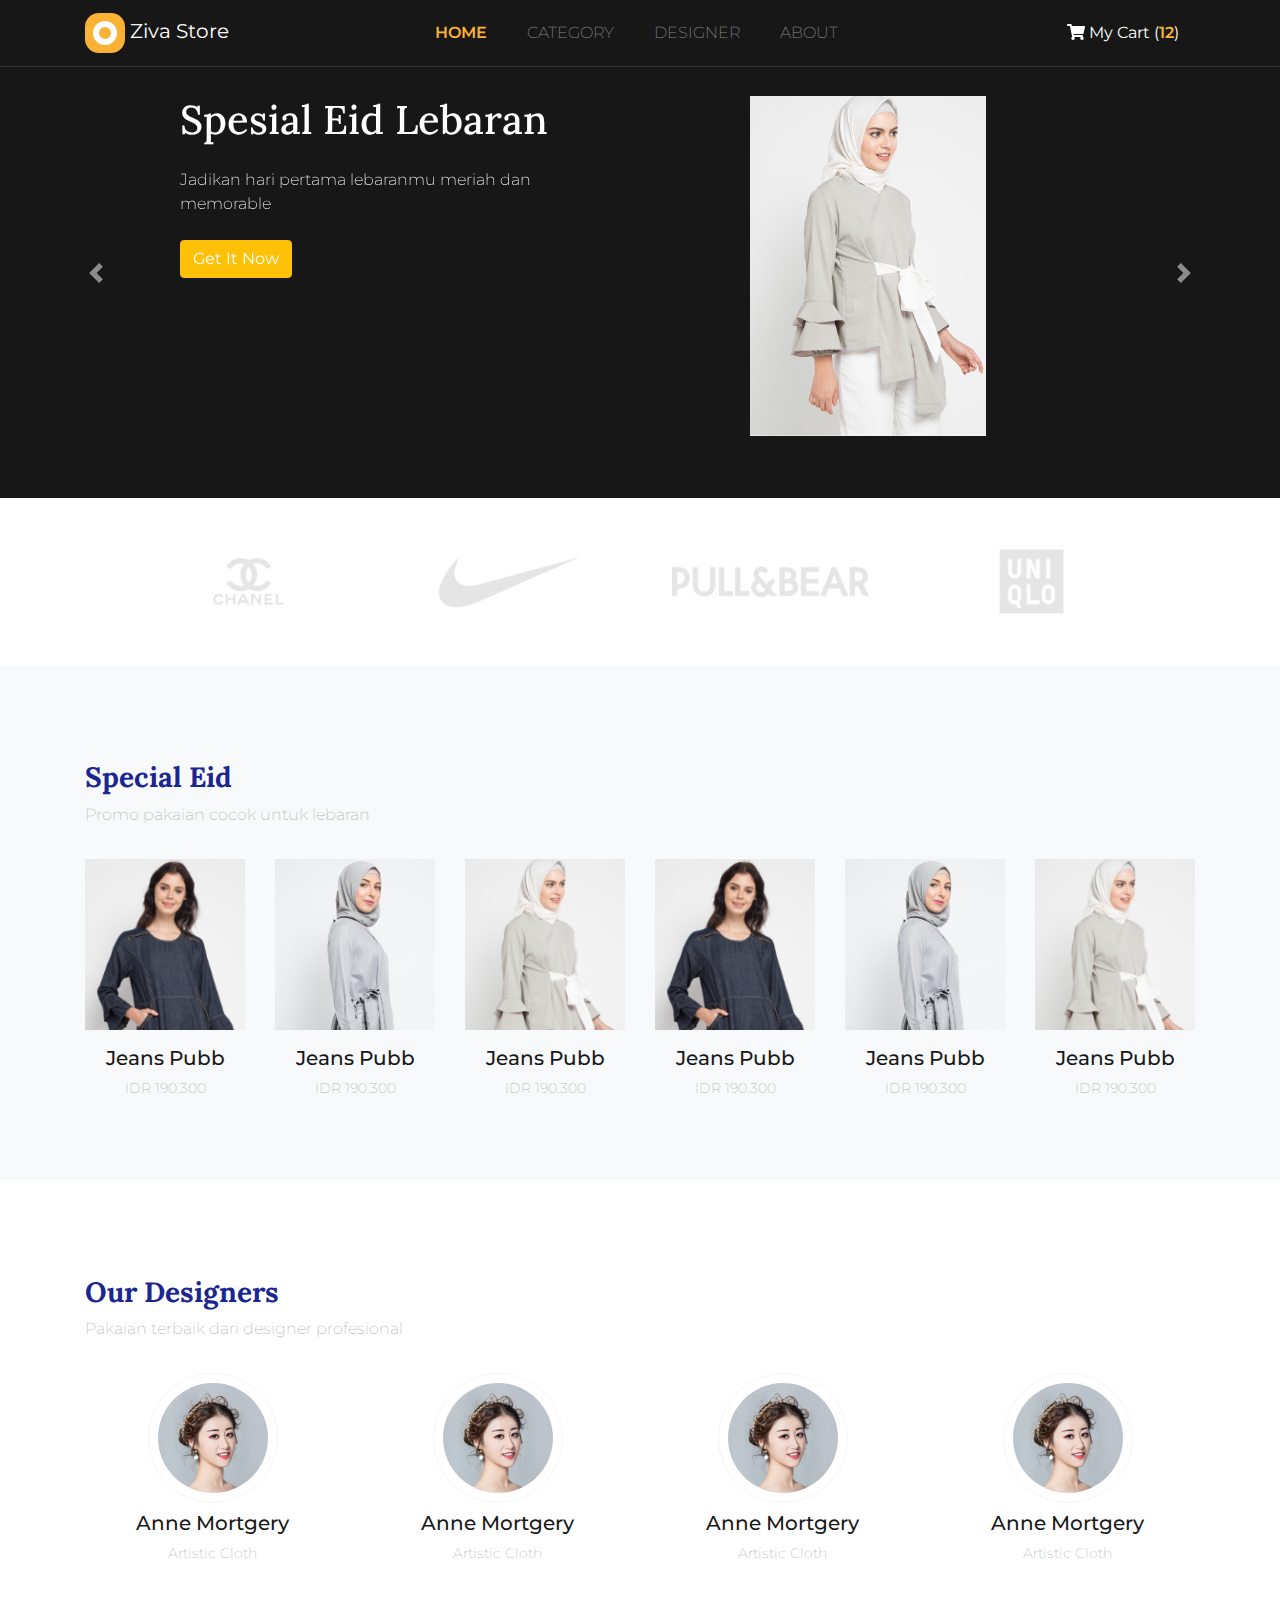
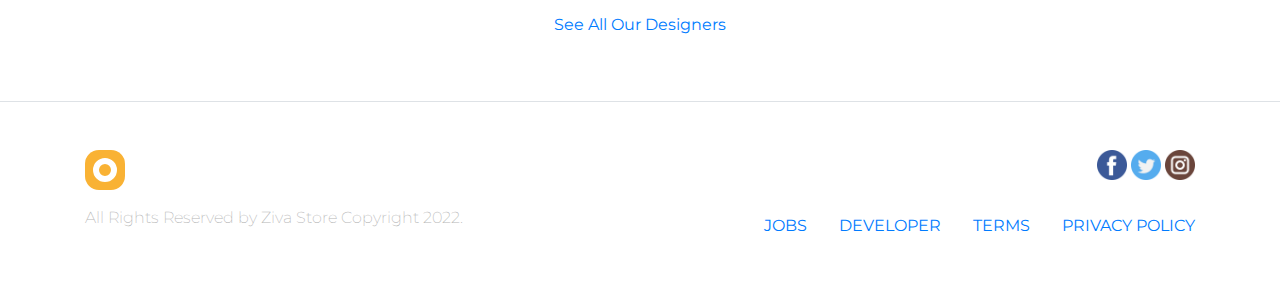
<file: index.html>
<!doctype html>
<html lang="en">

<head>
  <!-- Required meta tags -->
  <meta charset="utf-8">
  <meta name="viewport" content="width=device-width, initial-scale=1, shrink-to-fit=no">

  <!-- Bootstrap CSS -->
  <link rel="stylesheet" href="css/bootstrap.css">

  <!-- Font Awesome -->
  <link rel="stylesheet" href="css/all.css">

  <!-- Google Font -->
  <link href="https://fonts.googleapis.com/css?family=Lora:400,700|Montserrat:200,400,600&display=swap"
    rel="stylesheet">

  <!-- My CSS -->
  <link rel="stylesheet" href="css/style.css">

  <title>Ziva Store</title>
</head>

<body>

  <!-- Navbar -->
  <nav class="navbar navbar-expand-lg navbar-dark fixed-top">
    <div class="container">
      <a class="navbar-brand" href="#">
        <img src="img/logo_small.png" alt="Ziva Store"> 
        <span>Ziva Store</span>
      </a>
      <button class="navbar-toggler" type="button" data-toggle="collapse" data-target="#navbarNav"
        aria-controls="navbarNav" aria-expanded="false" aria-label="Toggle navigation">
        <span class="navbar-toggler-icon"></span>
      </button>
      <div class="collapse navbar-collapse" id="navbarNav">
        <ul class="navbar-nav text-uppercase mx-auto">
          <li class="nav-item active">
            <a class="nav-link" href="#">Home</a>
          </li>
          <li class="nav-item">
            <a class="nav-link" href="#category">Category</a>
          </li>
          <li class="nav-item">
            <a class="nav-link" href="#designer">Designer</a>
          </li>
          <li class="nav-item">
            <a class="nav-link" href="#">About</a>
          </li>
        </ul>
        <a href="cart.html" class="nav-link text-white"><i class="fas fa-shopping-cart"></i> My Cart (<span>12</span>)</a>
      </div>
    </div>
  </nav>
  <!-- Akhir Navbar -->


  <!-- Carousel -->
  <div id="carouselExampleControls" class="carousel slide mt-5" data-ride="carousel">
    <div class="carousel-inner">
      <div class="container">
        <div class="carousel-item active">

          <div class="row pt-5 justify-content-center">
            <div class="col-9 col-sm-4 col-md-6 col-lg-5">
              <h1 class="mb-4">Spesial Eid Lebaran</h1>
              <p class="mb-4">Jadikan hari pertama lebaranmu meriah dan memorable</p>
              <a href="" class="btn btn-warning text-white">Get It Now</a>
            </div>
            <div class="col-3 col-sm-6 col-md-4 col-lg-4 d-none d-sm-block offset-1">
              <img src="img/slideshow/1.png" class="img-fluid">
            </div>
          </div>

        </div>
        <div class="carousel-item">
          <div class="row pt-5 justify-content-center">
            <div class="col-9 col-sm-4 col-md-6 col-lg-5">
              <h1 class="mb-4">Spesial Eid Lebaran</h1>
              <p class="mb-4">Jadikan hari pertama lebaranmu meriah dan memorable</p>
              <a href="" class="btn btn-warning text-white">Get It Now</a>
            </div>
            <div class="col-3 col-sm-6 col-md-4 col-lg-4 d-none d-sm-block offset-1">
              <img src="img/slideshow/1.png" class="img-fluid">
            </div>
          </div>
        </div>
        <div class="carousel-item">
          <div class="row pt-5 justify-content-center">
            <div class="col-9 col-sm-4 col-md-6 col-lg-5">
              <h1 class="mb-4">Spesial Eid Lebaran</h1>
              <p class="mb-4">Jadikan hari pertama lebaranmu meriah dan memorable</p>
              <a href="" class="btn btn-warning text-white">Get It Now</a>
            </div>
            <div class="col-3 col-sm-6 col-md-4 col-lg-4 d-none d-sm-block offset-1">
              <img src="img/slideshow/1.png" class="img-fluid">
            </div>
          </div>
        </div>
      </div>
    </div>
    <a class="carousel-control-prev" href="#carouselExampleControls" role="button" data-slide="prev">
      <span class="carousel-control-prev-icon" aria-hidden="true"></span>
      <span class="sr-only">Previous</span>
    </a>
    <a class="carousel-control-next" href="#carouselExampleControls" role="button" data-slide="next">
      <span class="carousel-control-next-icon" aria-hidden="true"></span>
      <span class="sr-only">Next</span>
    </a>
  </div>
  <!-- Akhir Carousel -->

  <!-- Brands -->
  <section class="brands">
    <div class="container">
      <div class="row p-5 text-center">
        <div class="col-md">
          <img src="img/brand/cc.png" class="img-fluid">
        </div>
        <div class="col-md">
          <img src="img/brand/nike.png" class="img-fluid">
        </div>
        <div class="col-md">
          <img src="img/brand/pnb.png" class="img-fluid">
        </div>
        <div class="col-md">
          <img src="img/brand/uniqlo.png" class="img-fluid">
        </div>
      </div>
    </div>
  </section>
  <!-- Akhir Brands -->


  <!-- Features -->
  <section id="category" class="features bg-light p-5">
    <div class="container">
      <div class="row mt-5 mb-3">
        <div class="col">
          <h3>Special Eid</h3>
          <p>Promo pakaian cocok untuk lebaran</p>
        </div>
      </div>

      <div class="row">
        <div class="col-6 col-sm-4 col-md-3 col-lg-2">
          <figure class="figure">
            <div class="figure-img">
              <img src="img/feature/3.png" class="figure-img img-fluid">
              <a href="single.html" class="d-flex justify-content-center">
                <img src="img/detail.png" class="align-self-center">
              </a>
            </div>
            <figcaption class="figure-caption text-center">
              <h5>Jeans Pubb</h5>
              <p>IDR 190.300</p>
            </figcaption>
          </figure>
        </div>
        <div class="col-6 col-sm-4 col-md-3 col-lg-2">
          <figure class="figure">
            <div class="figure-img">
              <img src="img/feature/1.png" class="figure-img img-fluid">
              <a href="single.html" class="d-flex justify-content-center">
                <img src="img/detail.png" class="align-self-center">
              </a>
            </div>
            <figcaption class="figure-caption text-center">
              <h5>Jeans Pubb</h5>
              <p>IDR 190.300</p>
            </figcaption>
          </figure>
        </div>
        <div class="col-6 col-sm-4 col-md-3 col-lg-2">
          <figure class="figure">
            <div class="figure-img">
              <img src="img/feature/2.png" class="figure-img img-fluid">
              <a href="single.html" class="d-flex justify-content-center">
                <img src="img/detail.png" class="align-self-center">
              </a>
            </div>
            <figcaption class="figure-caption text-center">
              <h5>Jeans Pubb</h5>
              <p>IDR 190.300</p>
            </figcaption>
          </figure>
        </div>
        <div class="col-6 col-sm-4 col-md-3 col-lg-2">
          <figure class="figure">
            <div class="figure-img">
              <img src="img/feature/3.png" class="figure-img img-fluid">
              <a href="single.html" class="d-flex justify-content-center">
                <img src="img/detail.png" class="align-self-center">
              </a>
            </div>
            <figcaption class="figure-caption text-center">
              <h5>Jeans Pubb</h5>
              <p>IDR 190.300</p>
            </figcaption>
          </figure>
        </div>
        <div class="col-6 col-sm-4 col-md-3 col-lg-2">
          <figure class="figure">
            <div class="figure-img">
              <img src="img/feature/1.png" class="figure-img img-fluid">
              <a href="single.html" class="d-flex justify-content-center">
                <img src="img/detail.png" class="align-self-center">
              </a>
            </div>
            <figcaption class="figure-caption text-center">
              <h5>Jeans Pubb</h5>
              <p>IDR 190.300</p>
            </figcaption>
          </figure>
        </div>
        <div class="col-6 col-sm-4 col-md-3 col-lg-2">
          <figure class="figure">
            <div class="figure-img">
              <img src="img/feature/2.png" class="figure-img img-fluid">
              <a href="single.html" class="d-flex justify-content-center">
                <img src="img/detail.png" class="align-self-center">
              </a>
            </div>
            <figcaption class="figure-caption text-center">
              <h5>Jeans Pubb</h5>
              <p>IDR 190.300</p>
            </figcaption>
          </figure>
        </div>
      </div>
    </div>
  </section>
  <!-- Akhir Features -->

  <!-- Designer -->
  <section id="designer" class="designer p-5">
    <div class="container">
      <div class="row mt-5 mb-3">
        <div class="col">
          <h3>Our Designers</h3>
          <p>Pakaian terbaik dari designer profesional</p>
        </div>
      </div>

      <div class="row">
        <div class="col-6 col-sm-3 text-center">
          <figure class="figure">
            <img src="img/designer/1.png" class="figure-img img-fluid">
            <figcaption class="figure-caption text-center">
              <h5>Anne Mortgery</h5>
              <p>Artistic Cloth</p>
            </figcaption>
          </figure>
        </div>
        <div class="col-6 col-sm-3 text-center">
          <figure class="figure">
            <img src="img/designer/1.png" class="figure-img img-fluid">
            <figcaption class="figure-caption text-center">
              <h5>Anne Mortgery</h5>
              <p>Artistic Cloth</p>
            </figcaption>
          </figure>
        </div>
        <div class="col-6 col-sm-3 text-center">
          <figure class="figure">
            <img src="img/designer/1.png" class="figure-img img-fluid">
            <figcaption class="figure-caption text-center">
              <h5>Anne Mortgery</h5>
              <p>Artistic Cloth</p>
            </figcaption>
          </figure>
        </div>
        <div class="col-6 col-sm-3 text-center">
          <figure class="figure">
            <img src="img/designer/1.png" class="figure-img img-fluid">
            <figcaption class="figure-caption text-center">
              <h5>Anne Mortgery</h5>
              <p>Artistic Cloth</p>
            </figcaption>
          </figure>
        </div>
      </div>

      <div class="row m-3">
        <div class="col text-center">
          <a href="">See All Our Designers</a>
        </div>
      </div>
    </div>
  </section>
  <!-- Akhir Designer -->


  <!-- Footer -->
  <footer class="border-top p-5">
    <div class="container">
      <div class="row justify-content-between">
        <div class="col-1">
          <a href="">
            <img src="img/logo_small.png">
          </a>
        </div>
        <div class="col-4 text-right">
          <a href="">
            <img src="img/social/fb.png">
          </a>
          <a href="">
            <img src="img/social/twitter.png">
          </a>
          <a href="">
            <img src="img/social/ig.png">
          </a>
        </div>
      </div>
      <div class="row mt-3 justify-content-between">
        <div class="col-5">
          <p>All Rights Reserved by Ziva Store Copyright 2022.</p>
        </div>
        <div class="col-6">
          <nav class="nav justify-content-end text-uppercase">
            <a class="nav-link active" href="#">Jobs</a>
            <a class="nav-link" href="#">Developer</a>
            <a class="nav-link" href="#">Terms</a>
            <a class="nav-link pr-0" href="#">Privacy Policy</a>
          </nav>
        </div>
      </div>
    </div>
  </footer>
  <!-- Akhir Footer -->






  <!-- Optional JavaScript -->
  <!-- jQuery first, then Popper.js, then Bootstrap JS -->
  <script src="js/jquery-3.4.1.min.js"></script>
  <script src="js/popper.min.js"></script>
  <script src="js/bootstrap.js"></script>
  <script src="js/all.js"></script>
</body>

</html>
</file>
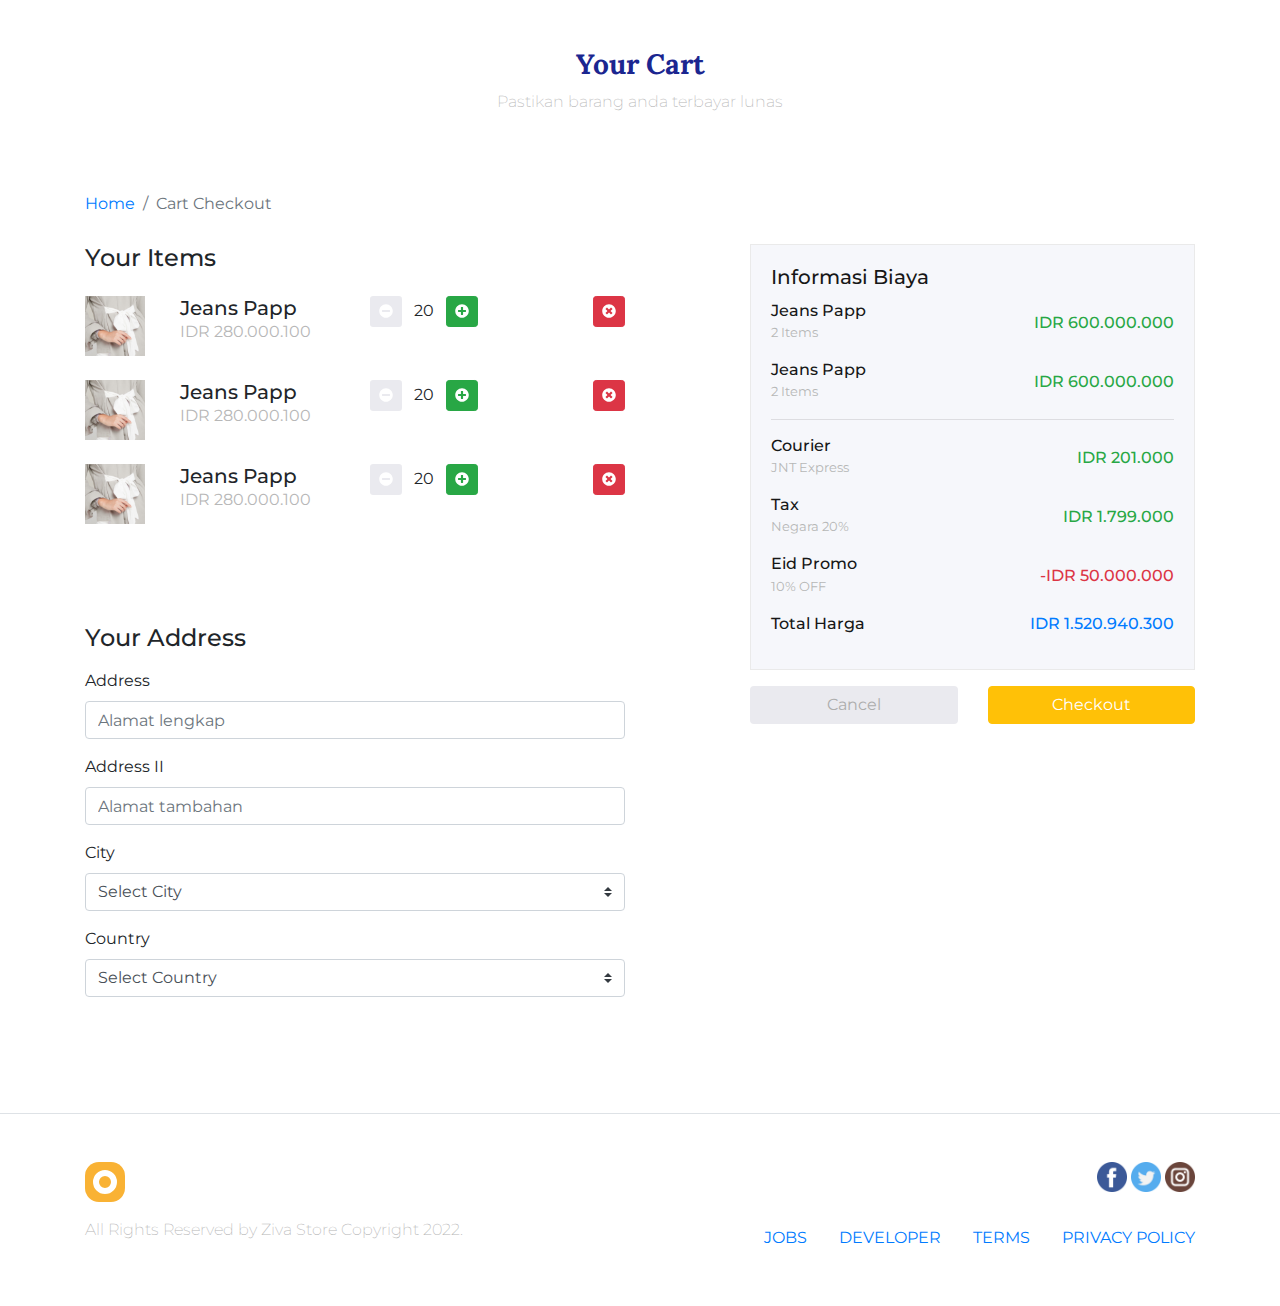
<file: cart.html>
<!doctype html>
<html lang="en">

<head>
  <!-- Required meta tags -->
  <meta charset="utf-8">
  <meta name="viewport" content="width=device-width, initial-scale=1, shrink-to-fit=no">

  <!-- Bootstrap CSS -->
  <link rel="stylesheet" href="css/bootstrap.css">

  <!-- Font Awesome -->
  <link rel="stylesheet" href="css/all.css">

  <!-- Google Font -->
  <link href="https://fonts.googleapis.com/css?family=Lora:400,700|Montserrat:200,400,600&display=swap"
    rel="stylesheet">

  <!-- My CSS -->
  <link rel="stylesheet" href="css/style.css">

  <title>Ziva Store</title>
</head>

<body>

  <div class="container cart-header">
    <div class="row mt-5 text-center">
      <div class="col">
        <h3>Your Cart</h3>
        <p>Pastikan barang anda terbayar lunas</p>
      </div>
    </div>
  </div>

  <!-- Breadcrumbs -->
  <div class="container">
    <nav>
      <ol class="breadcrumb bg-transparent pl-0 cart-breadcrumb">
        <li class="breadcrumb-item"><a href="index.html">Home</a></li>
        <li class="breadcrumb-item active" aria-current="page">Cart Checkout</li>
      </ol>
    </nav>
  </div>


  <!-- Checkout -->
  <section class="checkout">
    <div class="container">
      <div class="row justify-content-between" style="margin-bottom: 100px;">
        <div class="col-lg-6">
          <h4 class="mb-4">Your Items</h4>
          <div class="row mb-4">
            <div class="col-2">
              <img src="img/cart/item1.png">
            </div>
            <div class="col-4">
              <h5 class="m-0">Jeans Papp</h5>
              <p class="m-0" style="color:#B7B7B7;">IDR 280.000.100</p>
            </div>
            <div class="col-4">
              <button type="button" class="btn btn-sm" style="background-color: #EAEAEF; color: white;"><i
                  class="fas fa-minus-circle"></i></button>
              <span class="mx-2">20</span>
              <button type="button" class="btn btn-sm btn-success" style="color: white;"><i
                  class="fas fa-plus-circle"></i></button>
            </div>
            <div class="col-2 text-right">
              <button type="button" class="btn btn-sm btn-danger" style="color: white;"><i
                  class="fas fa-times-circle"></i></button>
            </div>
          </div>
          <div class="row mb-4">
            <div class="col-2">
              <img src="img/cart/item1.png">
            </div>
            <div class="col-4">
              <h5 class="m-0">Jeans Papp</h5>
              <p class="m-0" style="color:#B7B7B7;">IDR 280.000.100</p>
            </div>
            <div class="col-4">
              <button type="button" class="btn btn-sm" style="background-color: #EAEAEF; color: white;"><i
                  class="fas fa-minus-circle"></i></button>
              <span class="mx-2">20</span>
              <button type="button" class="btn btn-sm btn-success" style="color: white;"><i
                  class="fas fa-plus-circle"></i></button>
            </div>
            <div class="col-2 text-right">
              <button type="button" class="btn btn-sm btn-danger" style="color: white;"><i
                  class="fas fa-times-circle"></i></button>
            </div>
          </div>
          <div class="row mb-4">
            <div class="col-2">
              <img src="img/cart/item1.png">
            </div>
            <div class="col-4">
              <h5 class="m-0">Jeans Papp</h5>
              <p class="m-0" style="color:#B7B7B7;">IDR 280.000.100</p>
            </div>
            <div class="col-4">
              <button type="button" class="btn btn-sm" style="background-color: #EAEAEF; color: white;"><i
                  class="fas fa-minus-circle"></i></button>
              <span class="mx-2">20</span>
              <button type="button" class="btn btn-sm btn-success" style="color: white;"><i
                  class="fas fa-plus-circle"></i></button>
            </div>
            <div class="col-2 text-right">
              <button type="button" class="btn btn-sm btn-danger" style="color: white;"><i
                  class="fas fa-times-circle"></i></button>
            </div>
          </div>

          <h4 class="mb-3" style="margin-top: 100px;">Your Address</h4>

          <form>
            <div class="form-group">
              <label for="address">Address</label>
              <input type="text" class="form-control" id="address" placeholder="Alamat lengkap">
            </div>
            <div class="form-group">
              <label for="address2">Address II</label>
              <input type="text" class="form-control" id="address2" placeholder="Alamat tambahan">
            </div>
            <div class="form-group">
              <label for="city">City</label>
              <select class="custom-select">
                <option selected>Select City</option>
                <option value="1">Bandung</option>
                <option value="2">Jakarta</option>
                <option value="3">Surabaya</option>
              </select>
            </div>
            <div class="form-group">
              <label for="country">Country</label>
              <select class="custom-select">
                <option selected>Select Country</option>
                <option value="1">Indonesia</option>
                <option value="2">Malaysia</option>
                <option value="3">Singapore</option>
              </select>
            </div>
          </form>
        </div>

        <div class="col-lg-5">
          <div class="card rounded-0 checkout-detail">
            <div class="card-body">
              <h5 class="card-title">Informasi Biaya</h5>
              <div class="row mb-3">
                <div class="col">
                  <h6 class="m-0">Jeans Papp</h6>
                  <small style="color: #B7B7B7;">2 Items</small>
                </div>
                <div class="col d-flex justify-content-end">
                  <h6 class="m-0 align-self-center text-success">IDR 600.000.000</h6>
                </div>
              </div>
              <div class="row mb-3">
                <div class="col">
                  <h6 class="m-0">Jeans Papp</h6>
                  <small style="color: #B7B7B7;">2 Items</small>
                </div>
                <div class="col d-flex justify-content-end">
                  <h6 class="m-0 align-self-center text-success">IDR 600.000.000</h6>
                </div>
              </div>

              <hr>

              <div class="row mb-3">
                <div class="col">
                  <h6 class="m-0">Courier</h6>
                  <small style="color: #B7B7B7;">JNT Express</small>
                </div>
                <div class="col d-flex justify-content-end">
                  <h6 class="m-0 align-self-center text-success">IDR 201.000</h6>
                </div>
              </div>

              <div class="row mb-3">
                <div class="col">
                  <h6 class="m-0">Tax</h6>
                  <small style="color: #B7B7B7;">Negara 20%</small>
                </div>
                <div class="col d-flex justify-content-end">
                  <h6 class="m-0 align-self-center text-success">IDR 1.799.000</h6>
                </div>
              </div>

              <div class="row mb-3">
                <div class="col">
                  <h6 class="m-0">Eid Promo</h6>
                  <small style="color: #B7B7B7;">10% OFF</small>
                </div>
                <div class="col d-flex justify-content-end">
                  <h6 class="m-0 align-self-center text-danger">-IDR 50.000.000</h6>
                </div>
              </div>

              <div class="row mb-3">
                <div class="col">
                  <h6 class="m-0">Total Harga</h6>
                </div>
                <div class="col d-flex justify-content-end">
                  <h6 class="m-0 align-self-center text-primary">IDR 1.520.940.300</h6>
                </div>
              </div>

            </div>
          </div>

          <div class="row mt-3">
            <div class="col">
              <a href="index.html" type="button" class="btn btn-block"
                style="background-color: #EAEAEF; color: #ADADAD;" >Cancel</a>
            </div>
            <div class="col">
              <button type="button" class="btn btn-warning btn-block text-white" data-toggle="modal"
                data-target="#checkoutModal">Checkout</button>
            </div>
          </div>

        </div>
      </div>
    </div>
  </section>
  <!-- Akhir Checkout -->


  <!-- Modal -->
  <div class="modal fade checkout-modal-success" id="checkoutModal" tabindex="-1" role="dialog"
    aria-labelledby="exampleModalLabel" aria-hidden="true">
    <div class="modal-dialog" role="document">
      <div class="modal-content">
        <div class="modal-body text-center">
          <img src="img/cart/sukses_checkout.png" class="mb-5">
          <h3>Checkout Berhasil</h3>
          <p>Anda akan mendapatkan barang anda <br> dalam beberapa hari</p>
          <button type="button" class="btn mt-3" style="background-color: #EAEAEF; color: #ADADAD;"
            data-dismiss="modal">Home</button>
        </div>
      </div>
    </div>
  </div>



  <!-- Footer -->
  <footer class="border-top p-5">
    <div class="container">
      <div class="row justify-content-between">
        <div class="col-1">
          <a href="">
            <img src="img/logo_small.png">
          </a>
        </div>
        <div class="col-4 text-right">
          <a href="">
            <img src="img/social/fb.png">
          </a>
          <a href="">
            <img src="img/social/twitter.png">
          </a>
          <a href="">
            <img src="img/social/ig.png">
          </a>
        </div>
      </div>
      <div class="row mt-3 justify-content-between">
        <div class="col-5">
          <p>All Rights Reserved by Ziva Store Copyright 2022.</p>
        </div>
        <div class="col-6">
          <nav class="nav justify-content-end text-uppercase">
            <a class="nav-link active" href="#">Jobs</a>
            <a class="nav-link" href="#">Developer</a>
            <a class="nav-link" href="#">Terms</a>
            <a class="nav-link pr-0" href="#">Privacy Policy</a>
          </nav>
        </div>
      </div>
    </div>
  </footer>
  <!-- Akhir Footer -->






  <!-- Optional JavaScript -->
  <!-- jQuery first, then Popper.js, then Bootstrap JS -->
  <script src="js/jquery-3.4.1.min.js"></script>
  <script src="js/popper.min.js"></script>
  <script src="js/bootstrap.js"></script>
  <script src="js/all.js"></script>
</body>

</html>
</file>
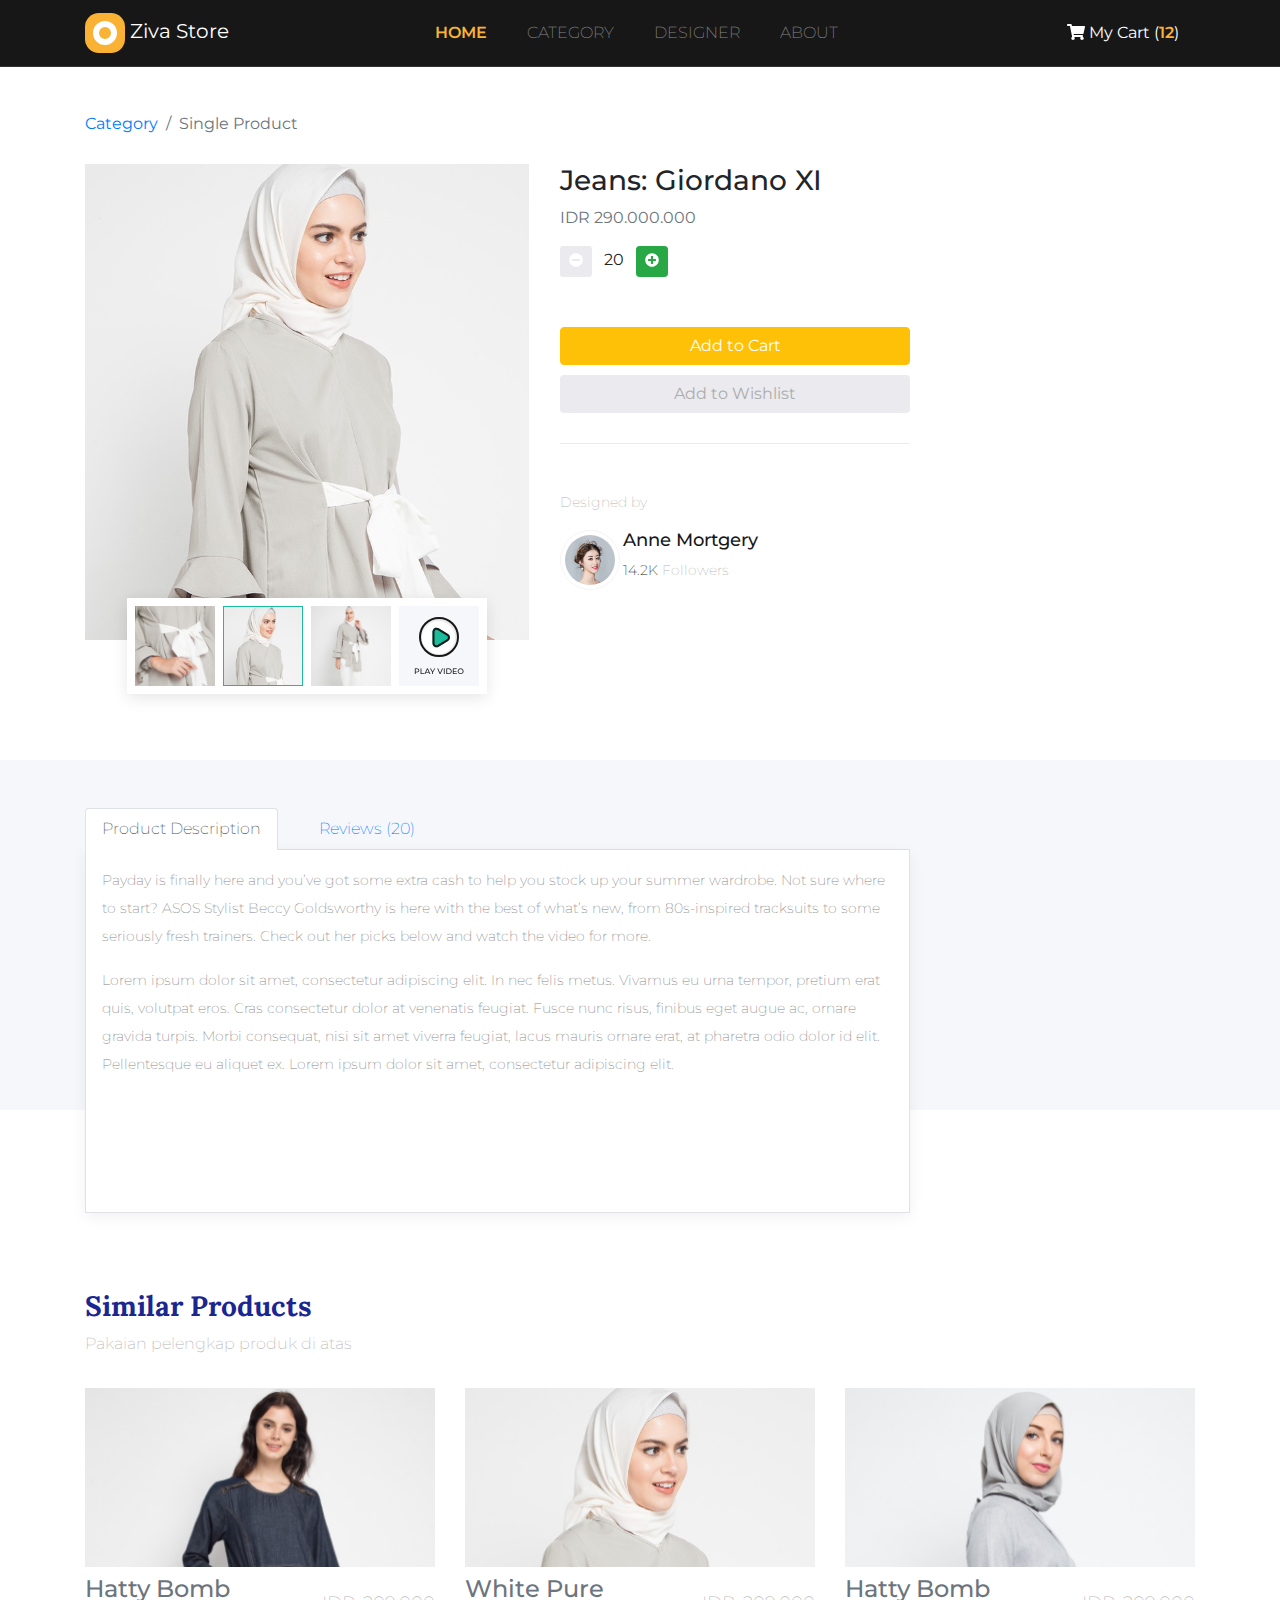
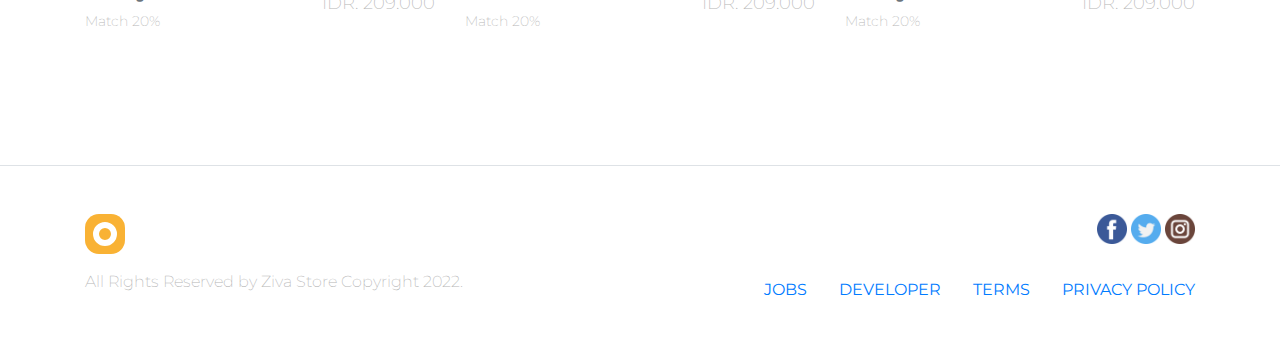
<file: single.html>
<!doctype html>
<html lang="en">

<head>
  <!-- Required meta tags -->
  <meta charset="utf-8">
  <meta name="viewport" content="width=device-width, initial-scale=1, shrink-to-fit=no">

  <!-- Bootstrap CSS -->
  <link rel="stylesheet" href="css/bootstrap.css">

  <!-- Font Awesome -->
  <link rel="stylesheet" href="css/all.css">

  <!-- Google Font -->
  <link href="https://fonts.googleapis.com/css?family=Lora:400,700|Montserrat:200,400,600&display=swap"
    rel="stylesheet">

  <!-- My CSS -->
  <link rel="stylesheet" href="css/style.css">

  <title>Ziva Store</title>
</head>

<body>

  <!-- Navbar -->
  <nav class="navbar navbar-expand-lg navbar-dark fixed-top">
    <div class="container">
      <a class="navbar-brand" href="#">
        <img src="img/logo_small.png" alt="Ziva Store"> 
        <span>Ziva Store</span>
      </a>
      <button class="navbar-toggler" type="button" data-toggle="collapse" data-target="#navbarNav"
        aria-controls="navbarNav" aria-expanded="false" aria-label="Toggle navigation">
        <span class="navbar-toggler-icon"></span>
      </button>
      <div class="collapse navbar-collapse" id="navbarNav">
        <ul class="navbar-nav text-uppercase mx-auto">
          <li class="nav-item active">
            <a class="nav-link" href="index.html">Home</a>
          </li>
          <li class="nav-item">
            <a class="nav-link" href="#">Category</a>
          </li>
          <li class="nav-item">
            <a class="nav-link" href="#">Designer</a>
          </li>
          <li class="nav-item">
            <a class="nav-link" href="#">About</a>
          </li>
        </ul>
        <a href="cart.html" class="nav-link text-white"><i class="fas fa-shopping-cart"></i> My Cart (<span>12</span>)</a>
      </div>
    </div>
  </nav>
  <!-- Akhir Navbar -->

  <!-- Breadcrumbs -->
  <div class="container mt-5">
    <nav>
      <ol class="breadcrumb bg-transparent pl-0">
        <li class="breadcrumb-item"><a href="#">Category</a></li>
        <li class="breadcrumb-item active" aria-current="page">Single Product</li>
      </ol>
    </nav>
  </div>

  <!-- Single Product -->
  <section class="single-product">
    <div class="container">
      <div class="row">
        <div class="col-lg-5">
          <figure class="figure">
            <img src="img/single/1.png" class="figure-img img-fluid">
            <figcaption class="figure-caption product-thumbnail-container d-flex justify-content-between">
              <a href="">
                <img src="img/single/thumbnail/1.png">
              </a>
              <a href="">
                <img src="img/single/thumbnail/2.png">
              </a>
              <a href="">
                <img src="img/single/thumbnail/3.png">
              </a>
              <a href="">
                <img src="img/single/thumbnail/4.png">
              </a>
            </figcaption>
          </figure>
        </div>

        <div class="col-lg-4">
          <h3>Jeans: Giordano XI</h3>
          <p class="text-muted">IDR 290.000.000</p>
          <button type="button" class="btn btn-sm" style="background-color: #EAEAEF; color: white;"><i
              class="fas fa-minus-circle"></i></button>
          <span class="mx-2">20</span>
          <button type="button" class="btn btn-sm btn-success" style="color: white;"><i
              class="fas fa-plus-circle"></i></button>

          <div class="btn-product">
            <a href="" class="btn btn-warning text-white">Add to Cart</a>
            <a href="" class="btn" style="background-color: #EAEAEF; color: #ADADAD;">Add to Wishlist</a>
          </div>

          <div class="designed-by">
            <h5>Designed by</h5>
            <div class="row">
              <div class="col-2">
                <img src="img/single/2.png">
              </div>
              <div class="col">
                <h4>Anne Mortgery</h4>
                <p>14.2K <span>Followers</span></p>
              </div>
            </div>
          </div>
        </div>
      </div>
    </div>
  </section>


  <!-- Product Description & Review -->
  <section class="product-description p-5">
    <div class="container">
      <div class="row">
        <div class="col-lg-9">
          <ul class="nav nav-tabs" id="myTab" role="tablist">
            <li class="nav-item">
              <a class="nav-link active" id="description-tab" data-toggle="tab" href="#description" role="tab"
                aria-controls="description" aria-selected="true">Product Description</a>
            </li>
            <li class="nav-item">
              <a class="nav-link" id="review-tab" data-toggle="tab" href="#review" role="tab" aria-controls="review"
                aria-selected="false">Reviews (20)</a>
            </li>
          </ul>
          <div class="tab-content p-3" id="myTabContent">
            <div class="tab-pane fade show active product-review" id="description" role="tabpanel"
              aria-labelledby="description-tab">
              <p>Payday is finally here and you’ve got some extra cash to help you stock up your summer
                wardrobe. Not sure where to start? ASOS Stylist Beccy Goldsworthy is here with the best of what’s
                new, from 80s-inspired tracksuits to some seriously fresh trainers. Check out her picks below
                and watch the video for more.</p>
              <p>Lorem ipsum dolor sit amet, consectetur adipiscing elit. In nec felis metus. Vivamus eu urna
                tempor, pretium erat quis, volutpat eros. Cras consectetur dolor at venenatis feugiat. Fusce
                nunc risus, finibus eget augue ac, ornare gravida turpis. Morbi consequat, nisi sit amet viverra
                feugiat, lacus mauris ornare erat, at pharetra odio dolor id elit. Pellentesque eu aliquet ex.
                Lorem ipsum dolor sit amet, consectetur adipiscing elit.</p>
            </div>
            <div class="tab-pane fade product-review" id="review" role="tabpanel" aria-labelledby="review-tab">
              <div class="row">
                <div class="col-1 d-none d-md-block">
                  <img src="img/single/review/1.png">
                </div>
                <div class="col">
                  <h5>Joe Mackenzie</h5>
                  <p>Produknya bagus dan bahannya juga rapih cocok untuk kulit</p>
                </div>
              </div>
              <div class="row">
                <div class="col-1 d-none d-md-block">
                  <img src="img/single/review/2.png">
                </div>
                <div class="col">
                  <h5>Brian Smith</h5>
                  <p>Produknya bagus dan bahannya juga rapih cocok untuk kulit</p>
                </div>
              </div>
              <div class="row">
                <div class="col-1 d-none d-md-block">
                  <img src="img/single/review/1.png">
                </div>
                <div class="col">
                  <h5>Joe Mackenzie</h5>
                  <p>Produknya bagus dan bahannya juga rapih cocok untuk kulit</p>
                </div>
              </div>
              <div class="row">
                <div class="col-1 d-none d-md-block">
                  <img src="img/single/review/2.png">
                </div>
                <div class="col">
                  <h5>Brian Smith</h5>
                  <p>Produknya bagus dan bahannya juga rapih cocok untuk kulit</p>
                </div>
              </div>
              <div class="row">
                <div class="col-1 d-none d-md-block">
                  <img src="img/single/review/1.png">
                </div>
                <div class="col">
                  <h5>Joe Mackenzie</h5>
                  <p>Produknya bagus dan bahannya juga rapih cocok untuk kulit</p>
                </div>
              </div>
              <div class="row">
                <div class="col-1 d-none d-md-block">
                  <img src="img/single/review/2.png">
                </div>
                <div class="col">
                  <h5>Brian Smith</h5>
                  <p>Produknya bagus dan bahannya juga rapih cocok untuk kulit</p>
                </div>
              </div>
            </div>
          </div>
        </div>
      </div>
    </div>
  </section>
  <!-- Akhir Product Description & Review -->


  <!-- Similar Product -->
  <section class="similar-product">
    <div class="container">
      <div class="row mb-3">
        <div class="col">
          <h3>Similar Products</h3>
          <p>Pakaian pelengkap produk di atas</p>
        </div>
      </div>

      <div class="row">
        <div class="col-sm-4">
          <figure class="figure">
            <img src="img/single/similar/1.png" class="figure-img img-fluid">
            <figcaption class="figure-caption">
              <div class="row">
                <div class="col">
                  <h4>Hatty Bomb</h4>
                  <p>Match 20%</p>
                </div>
                <div class="col align-items-center d-flex justify-content-end">
                  <p style="font-size: 18px;">IDR. 209.000</p>
                </div>
              </div>
            </figcaption>
          </figure>
        </div>
        <div class="col-sm-4">
          <figure class="figure">
            <img src="img/single/similar/2.png" class="figure-img img-fluid">
            <figcaption class="figure-caption">
              <div class="row">
                <div class="col">
                  <h4>White Pure</h4>
                  <p>Match 20%</p>
                </div>
                <div class="col align-items-center d-flex justify-content-end">
                  <p style="font-size: 18px;">IDR. 209.000</p>
                </div>
              </div>
            </figcaption>
          </figure>
        </div>
        <div class="col-sm-4">
          <figure class="figure">
            <img src="img/single/similar/3.png" class="figure-img img-fluid">
            <figcaption class="figure-caption">
              <div class="row">
                <div class="col">
                  <h4>Hatty Bomb</h4>
                  <p>Match 20%</p>
                </div>
                <div class="col align-items-center d-flex justify-content-end">
                  <p style="font-size: 18px;">IDR. 209.000</p>
                </div>
              </div>
            </figcaption>
          </figure>
        </div>
      </div>
    </div>
  </section>
  <!-- Akhir Similar Product -->




  <!-- Footer -->
  <footer class="border-top p-5">
    <div class="container">
      <div class="row justify-content-between">
        <div class="col-1">
          <a href="">
            <img src="img/logo_small.png">
          </a>
        </div>
        <div class="col-4 text-right">
          <a href="">
            <img src="img/social/fb.png">
          </a>
          <a href="">
            <img src="img/social/twitter.png">
          </a>
          <a href="">
            <img src="img/social/ig.png">
          </a>
        </div>
      </div>
      <div class="row mt-3 justify-content-between">
        <div class="col-5">
          <p>All Rights Reserved by Ziva Store Copyright 2022.</p>
        </div>
        <div class="col-6">
          <nav class="nav justify-content-end text-uppercase">
            <a class="nav-link active" href="#">Jobs</a>
            <a class="nav-link" href="#">Developer</a>
            <a class="nav-link" href="#">Terms</a>
            <a class="nav-link pr-0" href="#">Privacy Policy</a>
          </nav>
        </div>
      </div>
    </div>
  </footer>
  <!-- Akhir Footer -->






  <!-- Optional JavaScript -->
  <!-- jQuery first, then Popper.js, then Bootstrap JS -->
  <script src="js/jquery-3.4.1.min.js"></script>
  <script src="js/popper.min.js"></script>
  <script src="js/bootstrap.js"></script>
  <script src="js/all.js"></script>
</body>

</html>
</file>
<file: css/style.css>
body {
  font-family: 'Montserrat';
}

.navbar {
  background-color: #171717;
  border-bottom: 1px solid #333;
}

.navbar-brand span{
  font-family: 'Montserrat';
}

.nav-item {
  margin-right: 24px;
  font-weight: 200;
}

.nav-item.active a {
  color: #F9B234 !important;
  font-weight: 600;
}

.nav-link span {
  color: #F9B234;
  font-weight: 600;
}

/* Carousel */
.carousel {
  height: 450px;
  background-color: #171717;
  color: white;
}

.carousel h1 {
  font-family: 'Lora';
}

.carousel p {
  font-weight: 200;
}


.features h3, .designer h3, .similar-product h3, .cart-header h3, .checkout-modal-success h3 {
  font-family: 'Lora';
  color: #1B2690;
  font-weight: bold;
}

.features p, .designer p, footer p, .similar-product p, .cart-header p, .checkout-modal-success p {
  font-weight: 200;
  color: #B7B7B7;
}

.figure h5 {
  color: #171717;
}

.figure-img {
  position: relative;
}

.figure-img a {
  position: absolute;
  top: 0;
  left: 0;
  right: 0;
  bottom: 8px;
  background-color: rgba(0, 0, 0, 0.7);
  opacity: 0;
  transition: opacity 0.3s;
}

.figure-img:hover a {
  opacity: 1;
}

/* Breadcrumb */
.breadcrumb {
  margin-top: 100px;
}

.cart-breadcrumb {
  margin-top: 50px;
}

.product-thumbnail-container {
  background-color: white;
  box-shadow: 0 4px 15px rgba(0, 0, 0, 0.1);
  width: 360px;
  padding: 8px;
  margin: auto;
  transform: translateY(-50px);
}

.product-thumbnail-container a:hover {
  text-decoration: none;
}

.btn-product {
  margin: 50px 0;
  padding-bottom: 20px;
  border-bottom: 1px solid #EAEAEF;
}

.btn-product .btn {
  display: block;
  margin: 10px 0;
}

.designed-by h5 {
  font-size: 14px;
  font-weight: 200;
  color: #B7B7B7;
  margin-bottom: 20px;
}

.designed-by h4 {
  font-size: 18px;
  color: #171717;
}

.designed-by p {
  font-size: 14px;
  font-weight: 200;
  color: #171717;
}

.designed-by p span {
  color: #B7B7B7;
}


/* Product Description */
.product-description {
  background-color: #F6F7FB;
  height: 350px;
}

.product-description .tab-content {
  background-color: #fff;
  border: 1px solid #dee2e6;
  border-top: 0;
  box-shadow: 0 4px 15px rgba(0, 0, 0, 0.06);
}

.product-description .tab-content p {
  font-size: 16px;
  font-weight: 200;
  color: #868686;
  line-height: 28px;
}

.product-review {
  height: 330px;
  overflow: scroll;
}

.product-review img {
  width: 60px;
  height: 60px;
}

.product-review h5 {
  font-size: 18px;
  margin-bottom: 0;
  margin-top: 10px;
}

.product-review p {
  font-size: 14px !important;
}


.similar-product {
  margin-top: 180px;
  margin-bottom: 100px;
}


.checkout-detail {
  background-color: #F6F7FB;
  border: 1px solid #EAEAEA;
  color: #171717;
}
</file>
